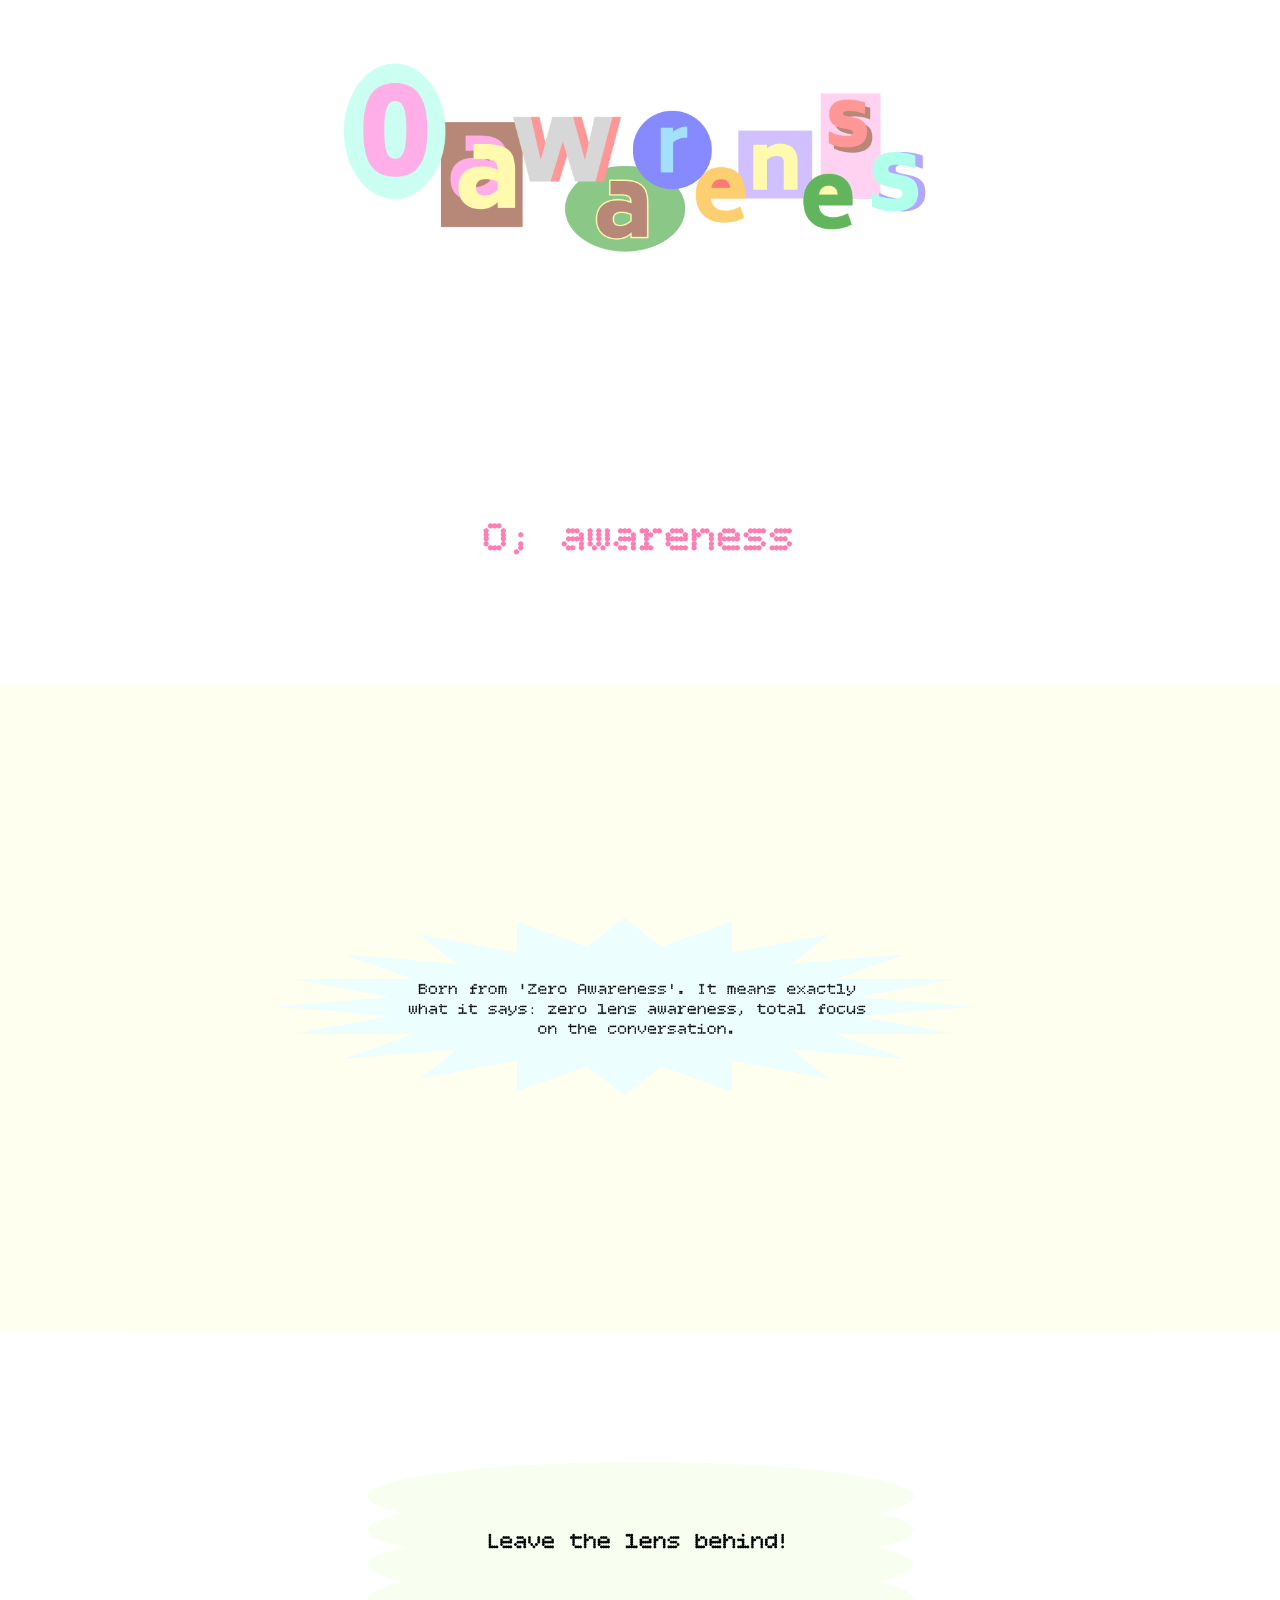
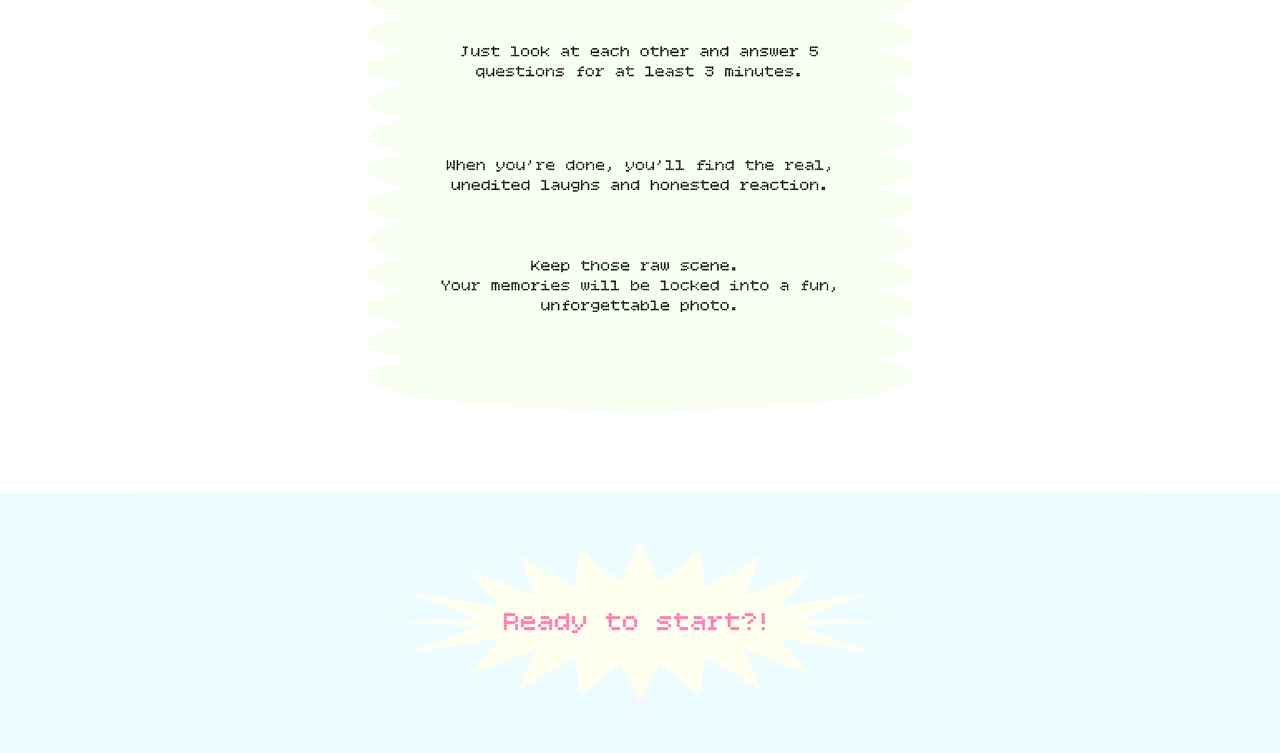
<file: index.html>
<!DOCTYPE html>
<html>
<head>
    <meta charset="utf-8">
    <meta name="viewport" content="width=device-width, initial-scale=1">
    <title>P2_0awareness</title>
    <link rel="stylesheet" type="text/css" href="style.css">
</head>
<body class="index-page-body">
    <main class="index-page">
        <section class="index-section index-hero-section">
            <div class="index-inner">
                <div class="hero-art" role="img" aria-label="0awareness 타이틀 그래픽"></div>
                <div class="hero-title accent-bitcount">0; awareness</div>
            </div>
        </section>

        <section class="index-section index-cream-section">
            <img src="1-2.png" alt="Zero Awareness 소개" class="index-img">
        </section>

        <section class="index-section index-white-section">
            <img src="1-3.png" alt="Leave the lens behind 설명" class="index-img">
        </section>

        <section class="index-section index-ready-section">
            <a href="second.html" class="ready-start-link blink-target accent-bitcount">Ready to start?!</a>
        </section>
    </main>
</body>
</html>
</file>
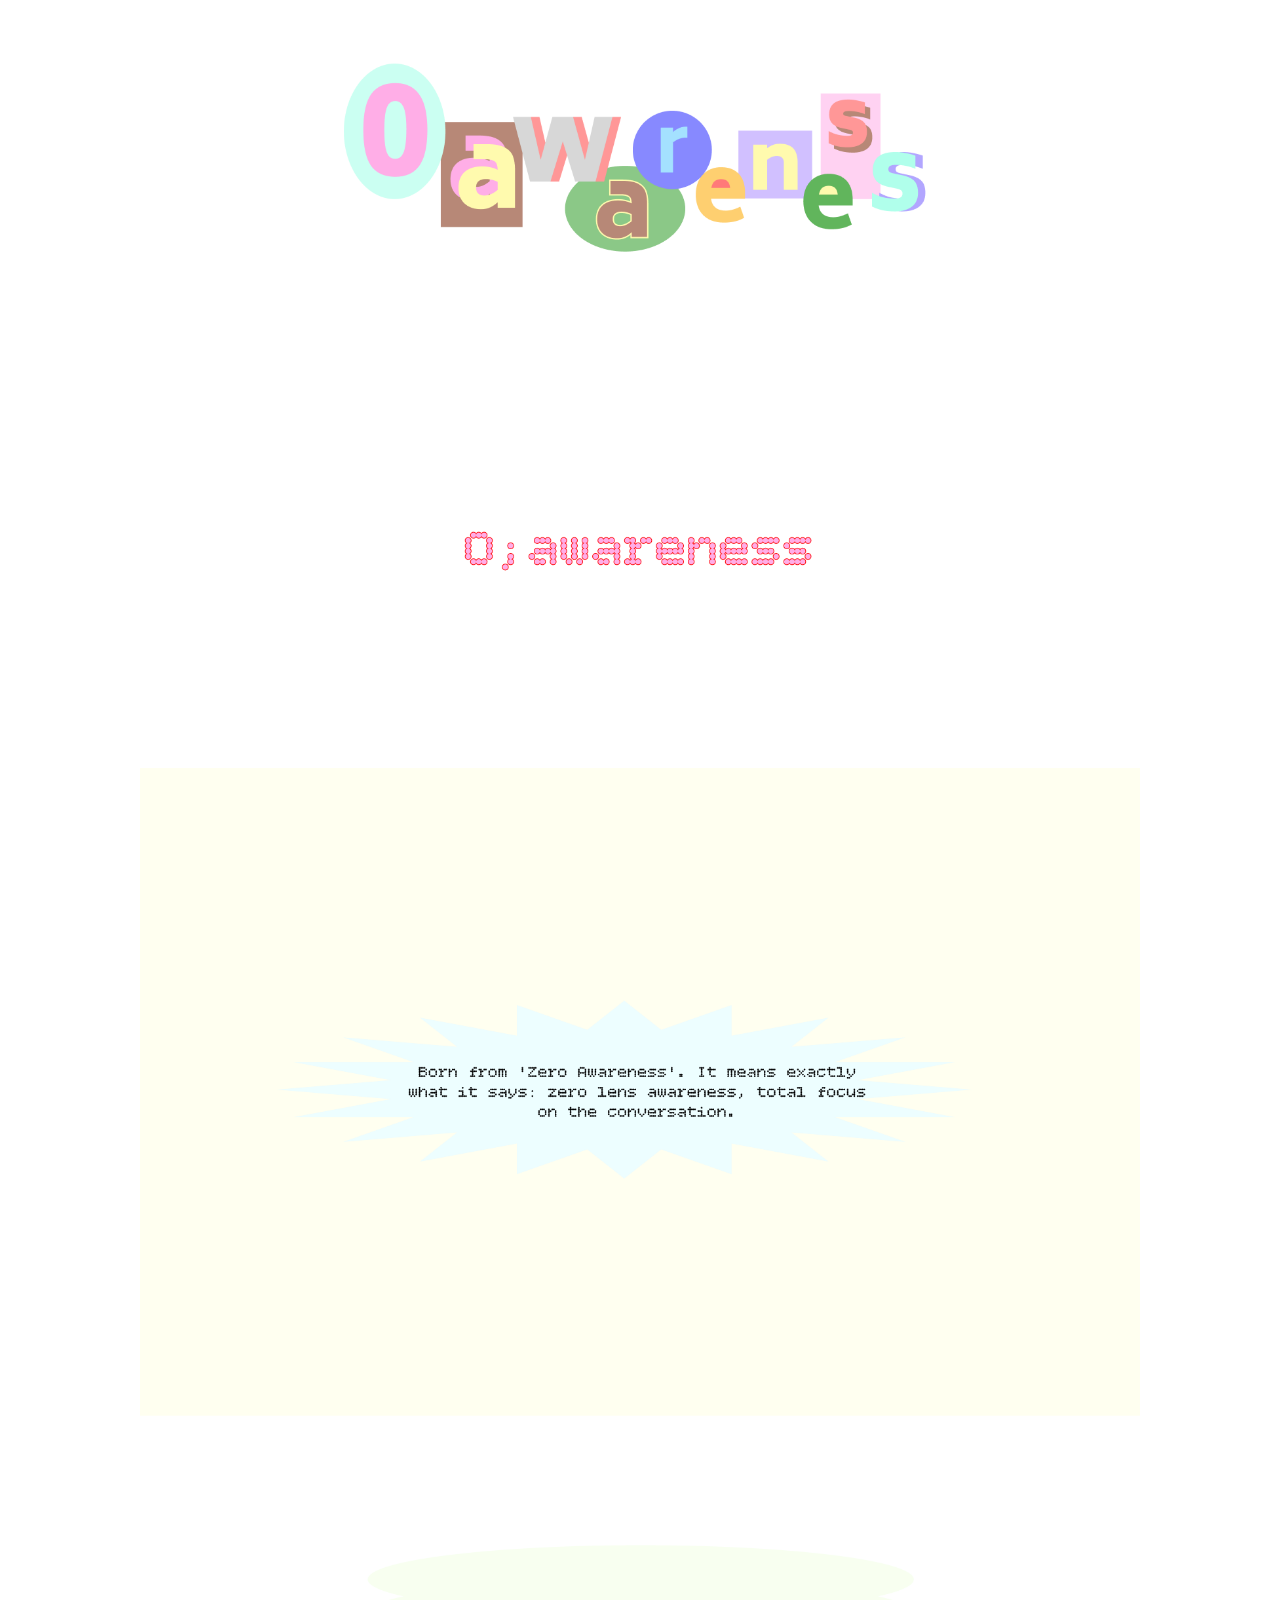
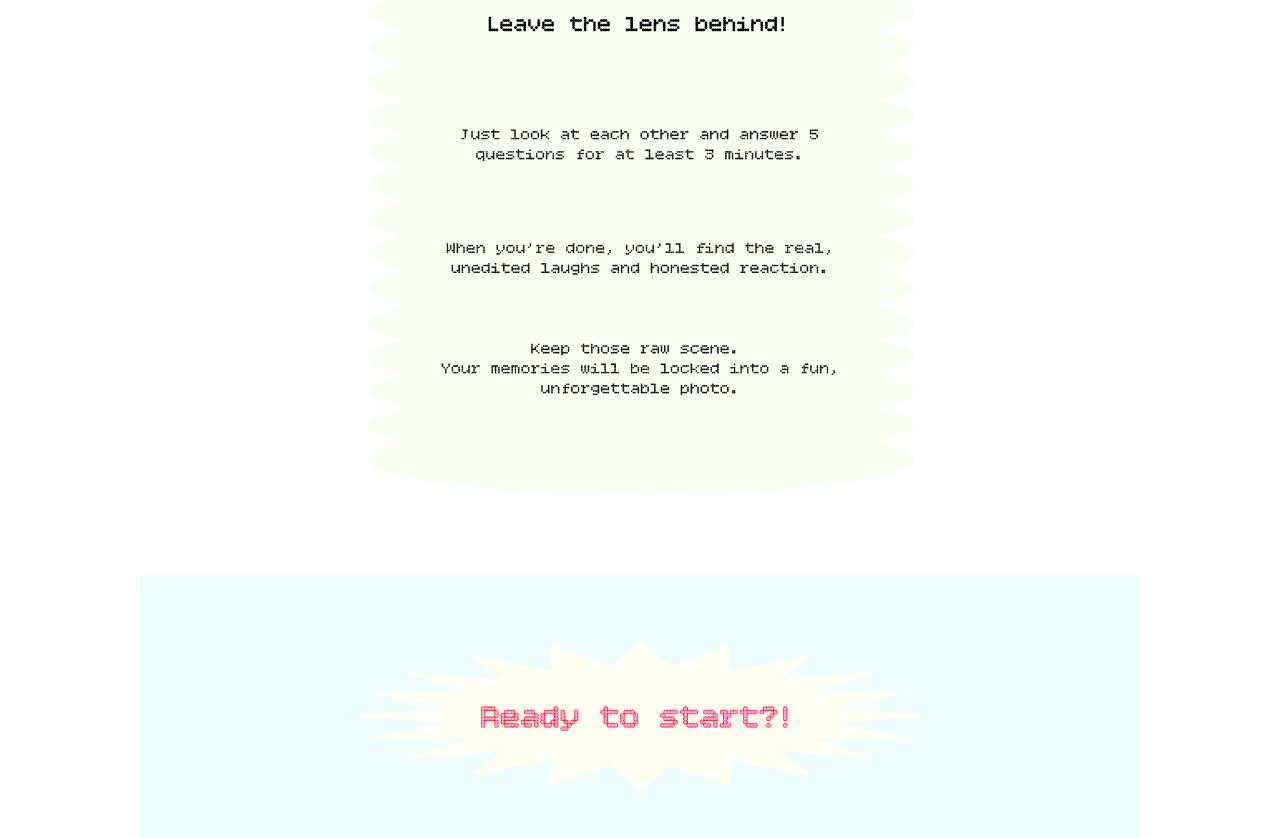
<file: first.html>
<!DOCTYPE html>
<html>
<head>
    <meta charset="utf-8">
    <meta name="viewport" content="width=device-width, initial-scale=1">
    <title>Assignment3</title>
    <link rel="stylesheet" type="text/css" href="style.css">
</head>
<body>
    <div class="scroll-container">
        <img src="1-1.png" alt="0; awareness 타이틀">
        <img src="1-2.png" alt="Zero Awareness 소개">
        <img src="1-3.png" alt="Leave the lens behind 설명">

        <a href="second.html">
            <img src="1-4.png" alt="Ready to start" class="blink-target">
        </a>
    </div>
</body>
</html>
</file>
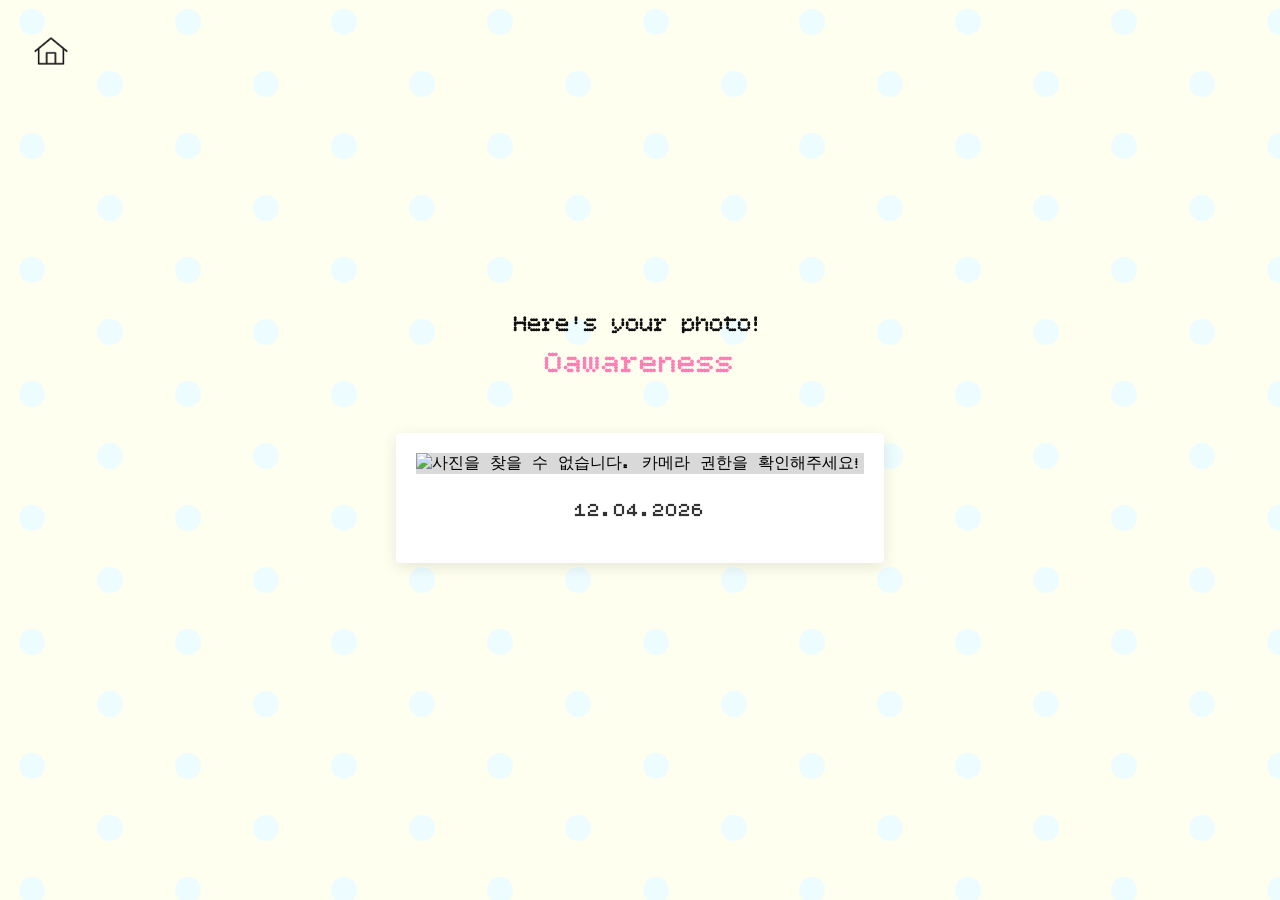
<file: fourth.html>
<!DOCTYPE html>
<html>
<head>
    <meta charset="utf-8">
    <meta name="viewport" content="width=device-width, initial-scale=1">
    <title>Fourth Page - Result</title>
    <link rel="stylesheet" type="text/css" href="style.css">
    <style>

        .fourth-page {
            display: flex;
            flex-direction: column;
            align-items: center;
            justify-content: center;
            min-height: 100vh;
            padding: 40px 20px 70px;
            position: relative; /* 홈 버튼의 기준점 */
            width: 100%;
            box-sizing: border-box;
            background-color: transparent;
        }

        .home-btn-wrapper {
            --home-btn-size: clamp(46px, 7vw, 70px);
            --home-btn-move-up: clamp(-34px, -3.5vw, -22px);
            --home-btn-move-left: clamp(-16px, -1.7vw, -10px);
            position: fixed;
            top: clamp(16px, 4vw, 50px);
            left: clamp(12px, 2.5vw, 32px);
            transform: translate(var(--home-btn-move-left), var(--home-btn-move-up));
            z-index: 999; /* 화면 최상단으로 강제 고정 */
        }

        .fourth-page .home-btn-wrapper a img.home-btn {
            width: var(--home-btn-size) !important;      
            height: auto !important;
            animation: none !important;
            opacity: 1 !important;  
            display: block !important;
        }

        .title-img {
            width: 800px; /* 너무 크지도 작지도 않게 적당히 강조되는 크기 */
            height: auto;
            margin-bottom: 40px;
        }

        .result-title {
            margin-bottom: 40px;
            text-align: center;
            font-family: 'bitcount', sans-serif;
            font-size: 24px;
            line-height: 1.6;
            color: #111;
        }

        .result-logo {
            display: block;
            color: #FF7EB4;
            -webkit-text-fill-color: #FF7EB4;
            font-family: 'bitcount', sans-serif;
            font-size: 31px;
            line-height: 1.2;
        }

        /* 폴라로이드 프레임 스타일 */
        .polaroid-frame {
            background-color: white;
            padding: 20px 20px 40px 20px;
            box-shadow: 0px 4px 15px rgba(0, 0, 0, 0.1);
            border-radius: 4px;
            display: flex;
            flex-direction: column;
            align-items: center;
            position: relative; 
            margin-top: 10px;
        }

        .captured-photo {
            width: 450px;  /* 원래 600px에서 450px로 축소하여 균형을 맞춤 */
            height: 300px; /* 가로 세로 비율 유지 */
            background-color: #d9d9d9;
            object-fit: cover;
            display: block;
        }

        .polaroid-actions {
            position: absolute;
            top: -30px; 
            right: 0;
            display: flex;
            gap: 12px;
            align-items: center;
            z-index: 995;
        }

        #download-link,
        #share-button {
            width: 20px; 
            height: 20px;
            display: block;
        }

        #share-button {
            border: none;
            padding: 0;
            background: transparent;
        }

        .fourth-page .polaroid-frame .polaroid-actions img {
            width: 100% !important;
            height: auto !important;
            animation: none !important;  
            opacity: 1 !important;       
            cursor: pointer !important;
        }

        .share-message {
            position: fixed;
            left: 50%;
            bottom: 34px;
            transform: translateX(-50%);
            max-width: min(420px, calc(100vw - 40px));
            padding: 14px 18px;
            border-radius: 8px;
            background-color: white;
            box-shadow: 0 4px 16px rgba(0, 0, 0, 0.16);
            color: #111;
            font-family: 'bitcount', sans-serif;
            font-size: 13px;
            line-height: 1.45;
            text-align: center;
            z-index: 1000;
        }

        .share-message.hidden {
            display: none;
        }

        /* 폴라로이드 하단 날짜 텍스트 스타일 */
        .date-text {
            margin-top: 25px;
            font-size: 20px; /* 사진 크기에 맞춰 폰트 사이즈도 살짝 조절 */
            color: #333;
            letter-spacing: 1px;
            font-family: 'bitcount', sans-serif;
        }
    </style>
</head>
<body class="fourth-page-body">

    <div class="scroll-container fourth-page">
        
        <div class="home-btn-wrapper">
            <a href="index.html">
                <img src="homebutton.png" alt="Home" class="home-btn">
            </a>
        </div>

        <div class="result-title">
            <div>Here's your photo!</div>
            <div class="result-logo accent-bitcount">0awareness</div>
        </div>

        <div class="polaroid-frame">
            
            <div class="polaroid-actions">
                <button id="share-button" type="button" aria-label="Share photo">
                    <img src="export.png" alt="Share" class="share-btn">
                </button>

                <a id="download-link" download="awareness_memory.png">
                    <img src="download.png" alt="Download" class="download-btn">
                </a>
            </div>

            <img id="result-image" class="captured-photo" alt="No photo captured">

            <div id="today-date" class="date-text">MM.DD.YYYY</div>
        </div>

    </div>

    <div id="share-message" class="share-message hidden" role="status" aria-live="polite"></div>

    <script>
        window.addEventListener('DOMContentLoaded', () => {
            /* ========================================================
               [기능 1] 3번째 페이지에서 몰래 찍은 사진 불러오기 & 다운로드 연결
            ======================================================== */
            const savedPhoto = sessionStorage.getItem('myCapturedPhoto');
            const imageElement = document.getElementById('result-image');
            const downloadLink = document.getElementById('download-link');
            const shareButton = document.getElementById('share-button');
            const shareMessage = document.getElementById('share-message');

            if (savedPhoto) {
                imageElement.src = savedPhoto;
                downloadLink.href = savedPhoto;
            } else {
                imageElement.alt = "사진을 찾을 수 없습니다. 카메라 권한을 확인해주세요!";
                if(downloadLink) downloadLink.style.display = 'none'; 
                if(shareButton) shareButton.style.display = 'none'; 
            }

            /* ========================================================
               [기능 2] 오늘 날짜 자동으로 구해서 넣기 (MM.DD.YYYY 형식)
            ======================================================== */
            const now = new Date();
            
            const month = String(now.getMonth() + 1).padStart(2, '0'); 
            const date = String(now.getDate()).padStart(2, '0');
            const year = now.getFullYear(); 

            const formattedDate = `${month}.${date}.${year}`;

            document.getElementById('today-date').innerText = formattedDate;

            function showShareMessage(message) {
                shareMessage.innerText = message;
                shareMessage.classList.remove('hidden');

                setTimeout(() => {
                    shareMessage.classList.add('hidden');
                }, 4200);
            }

            function dataUrlToFile(dataUrl, fileName) {
                const parts = dataUrl.split(',');
                const mimeMatch = parts[0].match(/:(.*?);/);
                const mimeType = mimeMatch ? mimeMatch[1] : 'image/png';
                const binaryString = atob(parts[1]);
                const bytes = new Uint8Array(binaryString.length);

                for (let i = 0; i < binaryString.length; i++) {
                    bytes[i] = binaryString.charCodeAt(i);
                }

                return new File([bytes], fileName, { type: mimeType });
            }

            async function shareCapturedPhoto() {
                if (!savedPhoto) {
                    showShareMessage('공유할 사진을 찾을 수 없어요. 카메라 권한을 확인해주세요.');
                    return;
                }

                if (!navigator.share) {
                    showShareMessage('이 브라우저에서는 바로 공유가 어려워요. 다운로드 버튼으로 저장한 뒤 공유해주세요.');
                    return;
                }

                const photoFile = dataUrlToFile(savedPhoto, 'awareness_memory.png');
                const shareData = {
                    title: '0awareness',
                    text: "Here's your 0awareness photo!",
                    files: [photoFile]
                };

                if (navigator.canShare && !navigator.canShare({ files: [photoFile] })) {
                    showShareMessage('이 브라우저에서는 사진 파일 공유가 지원되지 않아요. 다운로드 버튼으로 저장한 뒤 공유해주세요.');
                    return;
                }

                try {
                    await navigator.share(shareData);
                } catch (error) {
                    if (error.name !== 'AbortError') {
                        showShareMessage('공유창을 열 수 없어요. 다운로드 버튼으로 저장한 뒤 공유해주세요.');
                    }
                }
            }

            shareButton.addEventListener('click', shareCapturedPhoto);
        });
    </script>
</body>
</html>
</file>
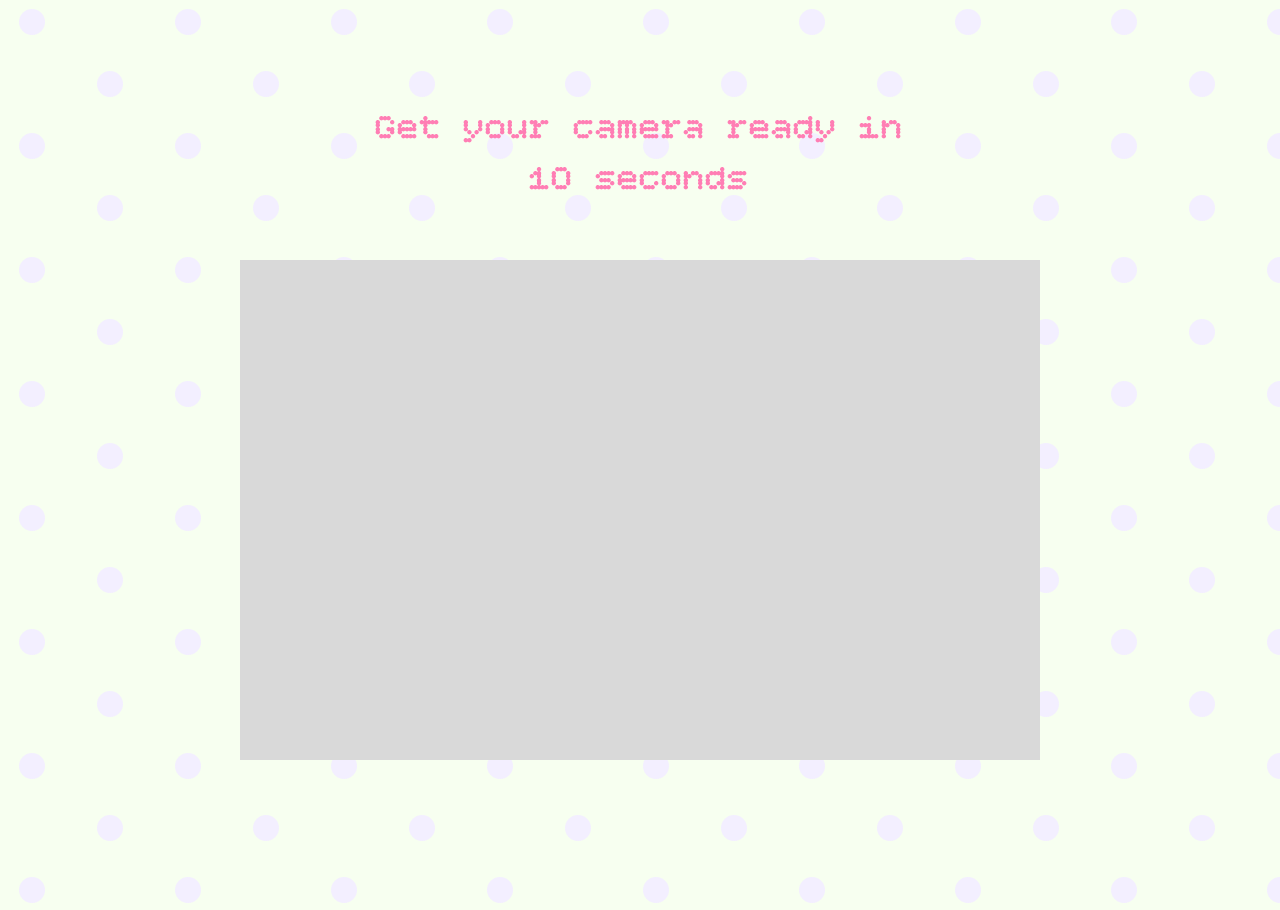
<file: second.html>
<!DOCTYPE html>
<html>
<head>
    <meta charset="utf-8">
    <meta name="viewport" content="width=device-width, initial-scale=1">
    <title>Second Page</title>
    <link rel="stylesheet" type="text/css" href="style.css">
</head>
<body class="second-page-body">
    <div class="scroll-container camera-page">
        <div class="camera-title">
            <div>Get your camera ready in</div>
            <div>10 seconds</div>
        </div>
        
        <div class="camera-box">
            <video id="webcam" autoplay playsinline></video>
        </div>
    </div>

    <script>
        async function startWebcam() {
            try {
                const stream = await navigator.mediaDevices.getUserMedia({ video: true, audio: false });
                const videoElement = document.getElementById('webcam');
                
                videoElement.srcObject = stream;
            } catch (error) {
                console.error("웹캠을 켜는 데 실패했습니다:", error);
                alert("카메라 권한을 허용해주셔야 웹캠 화면을 볼 수 있습니다.");
            }
        }

       window.addEventListener('DOMContentLoaded', () => {
            startWebcam();

          
            setTimeout(() => {
                window.location.href = "third.html";
            }, 10000);
        });
    </script>
</body>
</html>
</file>
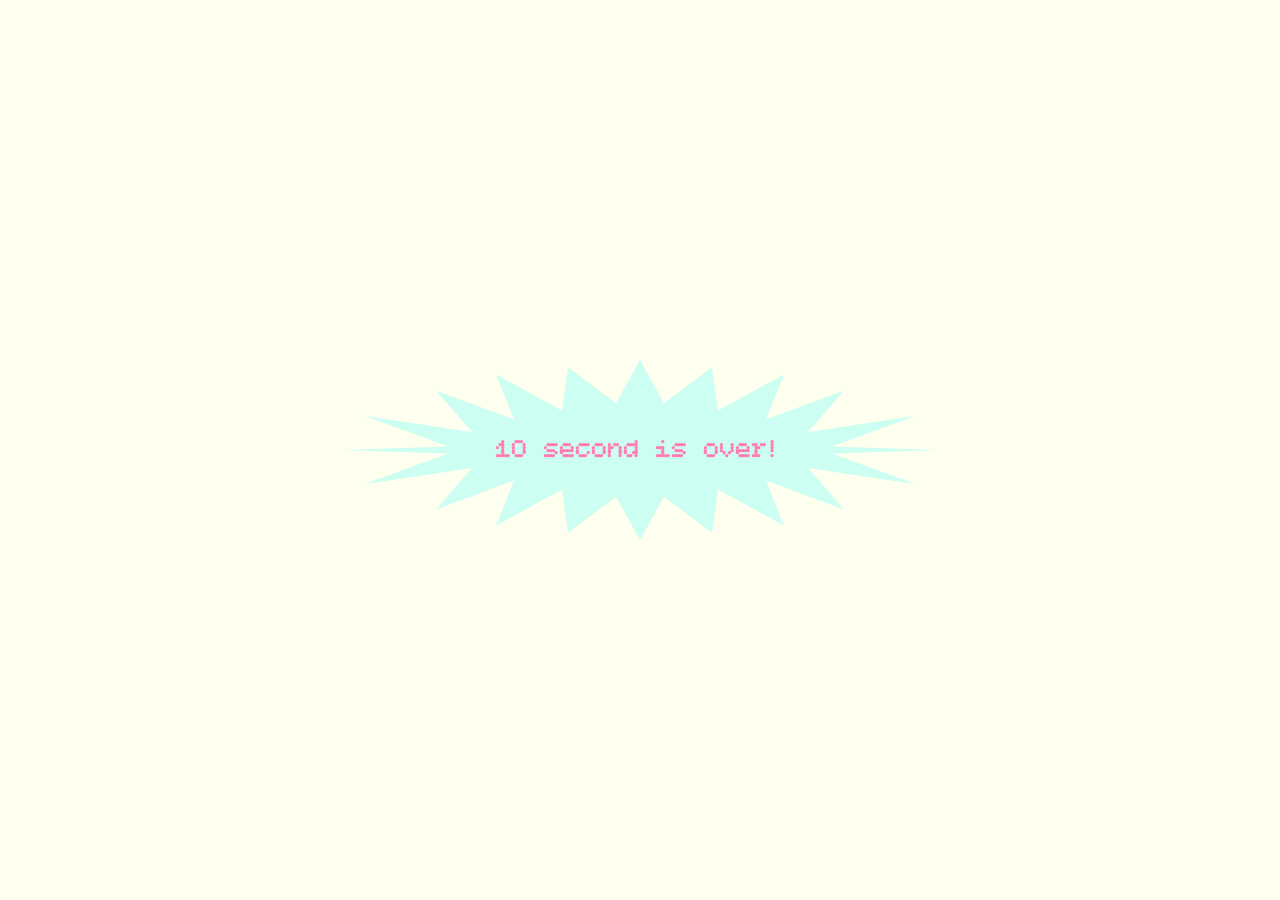
<file: third.html>
<!DOCTYPE html>
<html>
<head>
    <meta charset="utf-8">
    <meta name="viewport" content="width=device-width, initial-scale=1">
    <title>Third Page</title>
    <link rel="stylesheet" type="text/css" href="style.css">
</head>
<body class="third-page-body">

    <div class="scroll-container third-page-flow">
        <section id="over-screen" class="third-stage over-stage">
            <div class="over-burst">10 second is over!</div>
        </section>

        <section id="questions-screen" class="third-stage question-stage hidden">
            <div class="question-heading">
                <div>Waiting for photo,</div>
                <div>Let's talk about these</div>
                <div class="question-heading-point">5 Questions</div>
            </div>

            <div class="question-container">
                <div class="question-box">
                    <div id="question-count">1/5</div>
                    
                    <button id="prev-arrow" class="question-arrow" type="button" aria-label="Previous question">&lt;</button>
                    <div id="question-text"></div>
                    <button id="next-arrow" class="question-arrow" type="button" aria-label="Next question">&gt;</button>
                </div>
            </div>
        </section>

        <section id="finish-screen" class="third-stage question-stage finish-stage hidden">
            <div class="question-heading">
                <div>Waiting for photo,</div>
                <div>Let's talk about these</div>
                <div class="question-heading-point">5 Questions</div>
            </div>

            <div class="finish-box">
                <div class="finish-copy">
                    <div>That was last question!</div>
                    <div>Did you talk long enough,</div>
                    <div>for at least 3 minutes?</div>
                </div>

                <a href="fourth.html" class="check-photo-link">Check photo!</a>
            </div>
        </section>
    </div>

    <video id="hidden-webcam" autoplay playsinline style="display:none;"></video>
    <canvas id="photo-canvas" style="display:none;"></canvas>

    <script>
        const allQuestions = [
            "What is something that made you laugh out loud recently?",
            "What was your very first impression of me today?",
            "If you had to live without a smartphone for a week, what would you do?",
            "What is the most memorable trip or moment you've ever had?",
            "What is your absolute favorite way to waste time these days?",
            "What song or artist have you been listening to on repeat lately?",
            "What was the most delicious thing you ate this past week?",
            "What is a hobby or skill you’ve always wanted to try but haven't yet?",
            "What is a small core memory from your childhood that you still think of?",
            "If you could teleport to any place for just one hour, where would you go?",
            "If you could perfectly master any language instantly, what would it be?",
            "What is your ultimate favorite spot on campus to hide or relax?",
            "If you could completely erase one assignment or exam from this semester, which one would it be?",
            "What is the biggest difference between your high school self and university self?"
        ];

        let currentQuestions = [];
        let currentIndex = 0;
        let questionStartTime = 0;
        let waitingForTalkTime = false;
        let talkTimerId;
        const minimumTalkTime = 180000;
        const talkMoreMessage = "Have you talked for at least 3 minutes? Let's chat a little more!";
        const overScreen = document.getElementById('over-screen');
        const questionsScreen = document.getElementById('questions-screen');
        const finishScreen = document.getElementById('finish-screen');
        const prevArrow = document.getElementById('prev-arrow');
        const nextArrow = document.getElementById('next-arrow');

        // 질문 무작위로 섞어서 5개만 고르는 함수
        function shuffleQuestions() {
            const shuffled = [...allQuestions].sort(() => 0.5 - Math.random());
            currentQuestions = shuffled.slice(0, 5);
        }

        // 화면에 질문을 업데이트하는 함수
        function updateQuestion() {
            document.getElementById('question-count').innerText = `${currentIndex + 1}/5`;
            document.getElementById('question-text').innerText = currentQuestions[currentIndex];
            prevArrow.disabled = currentIndex === 0;
            nextArrow.setAttribute('aria-label', currentIndex === 4 ? 'Finish questions' : 'Next question');
        }

        function showQuestionScreen() {
            overScreen.classList.add('is-fading-out');

            setTimeout(() => {
                overScreen.classList.add('hidden');
                questionsScreen.classList.remove('hidden');
                questionStartTime = Date.now();
            }, 400);
        }

        function showFinishScreen() {
            waitingForTalkTime = false;
            clearTimeout(talkTimerId);
            questionsScreen.classList.add('hidden');
            finishScreen.classList.remove('hidden');
        }

        function getRemainingTalkTime() {
            return Math.max(0, minimumTalkTime - (Date.now() - questionStartTime));
        }

        function waitUntilTalkTimeIsReady() {
            clearTimeout(talkTimerId);
            talkTimerId = setTimeout(() => {
                if (waitingForTalkTime && currentIndex === 4) {
                    showFinishScreen();
                }
            }, getRemainingTalkTime());
        }

        function tryToFinishQuestions() {
            if (getRemainingTalkTime() > 0) {
                waitingForTalkTime = true;
                alert(talkMoreMessage);
                waitUntilTalkTimeIsReady();
                return;
            }

            showFinishScreen();
        }

        // 왼쪽 화살표 클릭 이벤트
        prevArrow.addEventListener('click', () => {
            if (currentIndex > 0) {
                currentIndex--;
                updateQuestion();
            }
        });

        // 오른쪽 화살표 클릭 이벤트
        nextArrow.addEventListener('click', () => {
            if (currentIndex < 4) {
                currentIndex++;
                updateQuestion();
            } else {
                tryToFinishQuestions();
            }
        });


        /* ========================================================
           [기능 2] 배경에서 몰래 웹캠 켜기 및 랜덤 사진 촬영
        ======================================================== */
        async function setupHiddenWebcam() {
            try {
                const stream = await navigator.mediaDevices.getUserMedia({ video: true, audio: false });
                const videoElement = document.getElementById('hidden-webcam');
                videoElement.srcObject = stream;

                // 30초 ~ 3분 사이 랜덤 타이머
                const minTime = 30000;  
                const maxTime = 180000; 
                const randomDelay = Math.floor(Math.random() * (maxTime - minTime + 1)) + minTime;

                console.log(`${randomDelay / 1000}초 뒤에 사진이 촬영됩니다.`);

                setTimeout(takeHiddenPhoto, randomDelay);

            } catch (error) {
                console.error("카메라를 가져오지 못했습니다:", error);
            }
        }

        function takeHiddenPhoto() {
            const video = document.getElementById('hidden-webcam');
            const canvas = document.getElementById('photo-canvas');
            const context = canvas.getContext('2d');

            canvas.width = video.videoWidth;
            canvas.height = video.videoHeight;

            context.translate(canvas.width, 0);
            context.scale(-1, 1);

            context.drawImage(video, 0, 0, canvas.width, canvas.height);

            const imageData = canvas.toDataURL('image/png');
            sessionStorage.setItem('myCapturedPhoto', imageData);
            console.log("사진 촬영 및 임시 저장 완료!");

            const stream = video.srcObject;
            if (stream) {
                stream.getTracks().forEach(track => track.stop());
            }
        }

        // 페이지 시작 시 작동
        window.addEventListener('DOMContentLoaded', () => {
            shuffleQuestions();     // 1. 질문 랜덤 섞기
            updateQuestion();       // 2. 첫 질문 보여주기
            setupHiddenWebcam();    // 3. 몰래 카메라 대기
            setTimeout(showQuestionScreen, 2000); // 4. 10초 종료 화면을 2초 보여준 뒤 질문 화면으로 이동
        });
    </script>
</body>
</html>
</file>
<file: style.css>
body {
    margin: 0;
    padding: 0;
    background-color: #ffffff;
    display: flex;
    justify-content: center;
    font-family: 'bitcount', sans-serif;
    min-height: 100vh;
}

body.second-page-body {
    background-color: #F7FFF0;
    background-image:
        radial-gradient(circle, #F3EFFF 0 12.5px, transparent 13.5px),
        radial-gradient(circle, #F3EFFF 0 12.5px, transparent 13.5px);
    background-size: 156px 124px;
    background-position: 32px 22px, 110px 84px;
    background-repeat: repeat;
}

body.third-page-body,
body.fourth-page-body {
    background-color: #FFFFF0;
}

body.fourth-page-body {
    background-image:
        radial-gradient(circle, #EDFDFF 0 12.5px, transparent 13.5px),
        radial-gradient(circle, #EDFDFF 0 12.5px, transparent 13.5px);
    background-size: 156px 124px;
    background-position: 32px 22px, 110px 84px;
    background-repeat: repeat;
}

body.index-page-body {
    display: block;
    background-color: #ffffff;
}

@font-face {
    font-family: 'bitcount'; /* 내가 지어준 폰트 이름 */
    src: url('Bitcount_Grid_Single/BitcountGridSingle-Medium.ttf') format('truetype');
    font-weight: normal;
    font-style: normal;
    font-display: swap;
}

.scroll-container {
    width: 100%;
    max-width: 1000px;
    display: flex;
    flex-direction: column;
}

.index-page {
    width: 100%;
    display: flex;
    flex-direction: column;
}

.index-section {
    width: 100%;
    display: flex;
    justify-content: center;
}

.index-inner,
.index-img {
    width: 100%;
    max-width: 1000px;
}

.index-hero-section,
.index-white-section {
    background-color: #ffffff;
}

.index-cream-section {
    background-color: #FFFFF0;
}

.index-ready-section {
    min-height: 260px;
    align-items: center;
    background-color: #EDFDFF;
}

.hero-art {
    width: 100%;
    aspect-ratio: 1526 / 760;
    background-image: url('1-1.png');
    background-position: top center;
    background-repeat: no-repeat;
    background-size: 100% auto;
}

.hero-title {
    margin: 16px 0 120px;
    text-align: center;
    font-family: 'bitcount', sans-serif;
    font-size: 43px;
}

.ready-start-link {
    width: min(500px, 78vw);
    min-height: 158px;
    display: flex;
    align-items: center;
    justify-content: center;
    box-sizing: border-box;
    padding: 34px 72px;
    text-align: center;
    text-decoration: none;
    background-color: #FFFFF0;
    font-family: 'bitcount', sans-serif;
    font-size: 28px;
    clip-path: polygon(50% 0%, 54% 24%, 62% 4%, 63% 28%, 74% 8%, 71% 33%, 84% 17%, 78% 40%, 96% 31%, 82% 48%, 100% 50%, 82% 52%, 96% 69%, 78% 60%, 84% 83%, 71% 67%, 74% 92%, 63% 72%, 62% 96%, 54% 76%, 50% 100%, 46% 76%, 38% 96%, 37% 72%, 26% 92%, 29% 67%, 16% 83%, 22% 60%, 4% 69%, 18% 52%, 0% 50%, 18% 48%, 4% 31%, 22% 40%, 16% 17%, 29% 33%, 26% 8%, 37% 28%, 38% 4%, 46% 24%);
}

.accent-bitcount,
.camera-title,
.over-burst,
.question-heading-point,
.check-photo-link {
    color: #FF7EB4;
    -webkit-text-fill-color: #FF7EB4;
}

/* 3. 이미지 스타일 설정 */
.scroll-container img {
    width: 100%;       
    height: auto;      
    display: block;  
}

.blink-target {
    cursor: pointer;
    
    animation-name: blink;
    animation-duration: 1.5s;
    animation-iteration-count: infinite;
    animation-timing-function: ease-in-out;
}

@keyframes blink {
    0% {
        opacity: 1;
    }
    50% {
        opacity: 0.2;
    }
    100% {
        opacity: 1;
    }
}


.camera-page {
    display: flex;
    flex-direction: column;
    align-items: center;
    min-height: 100vh;
    box-sizing: border-box;
    padding-top: 50px;
    background-color: transparent;
}

.title-text {
    width: 80%;
    margin-bottom: 40px;
}

.camera-title {
    width: min(760px, 86vw);
    margin: 54px 0 54px;
    text-align: center;
    font-family: 'bitcount', sans-serif;
    font-size: 36px;
    line-height: 1.42;
}

/* 디자인하신 회색 상자 크기 구현 */
.camera-box {
    width: 800px; 
    height: 500px;
    background-color: #d9d9d9;
    border-radius: 0px;
    overflow: hidden; 
    margin-bottom: 150px;
}

/* 실제 웹캠 비디오 스타일 */
#webcam {
    width: 100%;
    height: 100%;
    object-fit: cover;
    transform: rotateY(180deg);
}

.third-page,
.third-page-flow {
    display: flex;
    flex-direction: column;
    align-items: center;
    background-color: #FFFFF0;
}

.sub-text {
    width: 60%;
    margin: 20px 0;
}

.hidden {
    display: none !important;
}

.third-stage {
    width: 100%;
    min-height: 100vh;
    box-sizing: border-box;
    background-color: #FFFFF0;
}

.over-stage {
    display: flex;
    align-items: center;
    justify-content: center;
    transition: opacity 0.4s ease;
}

.over-stage.is-fading-out {
    opacity: 0;
}

.over-burst {
    width: min(600px, 84vw);
    min-height: 180px;
    display: flex;
    align-items: center;
    justify-content: center;
    box-sizing: border-box;
    padding: 40px 88px;
    background-color: #CCFFF1;
    clip-path: polygon(50% 0%, 54% 24%, 62% 4%, 63% 28%, 74% 8%, 71% 33%, 84% 17%, 78% 40%, 96% 31%, 82% 48%, 100% 50%, 82% 52%, 96% 69%, 78% 60%, 84% 83%, 71% 67%, 74% 92%, 63% 72%, 62% 96%, 54% 76%, 50% 100%, 46% 76%, 38% 96%, 37% 72%, 26% 92%, 29% 67%, 16% 83%, 22% 60%, 4% 69%, 18% 52%, 0% 50%, 18% 48%, 4% 31%, 22% 40%, 16% 17%, 29% 33%, 26% 8%, 37% 28%, 38% 4%, 46% 24%);
    font-family: 'bitcount', sans-serif;
    font-size: 27px;
    text-align: center;
}

.question-stage {
    display: flex;
    flex-direction: column;
    align-items: center;
    justify-content: center;
    gap: 34px;
    padding: 40px 20px;
    animation: pageFadeIn 0.45s ease;
}

.question-heading {
    margin-bottom: 0;
    text-align: center;
    font-family: 'bitcount', sans-serif;
    font-size: 19px;
    line-height: 1.45;
    color: #111;
}

.question-heading-point {
    margin-top: 10px;
    font-size: 31px;
}

@keyframes pageFadeIn {
    from {
        opacity: 0;
        transform: translateY(8px);
    }
    to {
        opacity: 1;
        transform: translateY(0);
    }
}

/* 하늘색 질문 상자 스타일 */
.question-container {
    width: 100%;
    display: flex;
    justify-content: center;
    margin-bottom: 0;
}

.question-box {
    width: min(560px, 82vw);          /* 하늘색 상자 가로 크기 */
    min-height: 300px;         /* 하늘색 상자 세로 크기 */
    background-color: #EDFDFF; /* 하늘색 상자 배경 */
    border-radius: 22px;   /* 둥근 모서리 */
    position: relative;    /* 안의 요소들 배치를 고정하기 위함 */
    padding: 60px 86px 46px;
    box-sizing: border-box;
    display: flex;
    flex-direction: column;
    justify-content: center;
    align-items: center;
    font-family: 'bitcount', sans-serif;
}

/* 1/5 숫자 표시 위치 */
#question-count {
    position: absolute;
    top: 24px;
    right: 68px;
    font-weight: bold;
    font-size: 16px;
    color: #333;
}

/* 질문 텍스트 스타일 */
#question-text {
    width: 100%;
    min-height: 96px;
    display: flex;
    align-items: center;
    justify-content: center;
    text-align: center;
    font-size: 19px;
    line-height: 1.45;
    color: #000;
    word-break: keep-all; /* 단어 단위로 줄바꿈 */
}

/* 질문 이동 화살표 버튼 위치 및 스타일 */
.question-arrow {
    position: absolute;
    top: 50%;
    width: 44px;
    height: 44px;
    border: none;
    background: transparent;
    transform: translateY(-50%);
    font-family: 'bitcount', sans-serif;
    font-size: 30px;
    font-weight: bold;
    color: #333;
    cursor: pointer;
    user-select: none;
    line-height: 1;
}

#prev-arrow {
    left: 34px;
}

#next-arrow {
    right: 34px;
}

.question-arrow:hover {
    color: #FF7EB4; /* 마우스 올렸을 때 살짝 포인트 컬러로 변경 */
}

.question-arrow:disabled {
    color: #b8b8b8;
    cursor: default;
}

.finish-box {
    width: min(560px, 82vw);
    min-height: 300px;
    padding: 46px 52px 42px;
    box-sizing: border-box;
    border-radius: 22px;
    background-color: #f0eafa;
    display: flex;
    flex-direction: column;
    align-items: center;
    justify-content: center;
    font-family: 'bitcount', sans-serif;
    text-align: center;
}

.finish-copy {
    margin-bottom: 28px;
    font-size: 18px;
    line-height: 1.45;
    color: #111;
}

.check-photo-link {
    width: min(390px, 76vw);
    min-height: 130px;
    display: flex;
    align-items: center;
    justify-content: center;
    box-sizing: border-box;
    padding: 26px 64px;
    text-decoration: none;
    background-color: #fff9ff;
    font-family: 'bitcount', sans-serif;
    font-size: 24px;
    animation: blink 1.5s ease-in-out infinite;
    clip-path: polygon(50% 0%, 54% 24%, 62% 4%, 63% 28%, 74% 8%, 71% 33%, 84% 17%, 78% 40%, 96% 31%, 82% 48%, 100% 50%, 82% 52%, 96% 69%, 78% 60%, 84% 83%, 71% 67%, 74% 92%, 63% 72%, 62% 96%, 54% 76%, 50% 100%, 46% 76%, 38% 96%, 37% 72%, 26% 92%, 29% 67%, 16% 83%, 22% 60%, 4% 69%, 18% 52%, 0% 50%, 18% 48%, 4% 31%, 22% 40%, 16% 17%, 29% 33%, 26% 8%, 37% 28%, 38% 4%, 46% 24%);
}

.check-photo-link:hover {
    -webkit-text-fill-color: #FF7EB4;
    color: #FF7EB4;
}

@media (max-width: 640px) {
    .question-stage {
        gap: 24px;
        padding: 30px 14px;
    }

    .camera-title {
        margin: 44px 0 42px;
        font-size: 25px;
    }

    .hero-title {
        margin: 10px 0 78px;
        font-size: 30px;
    }

    .index-ready-section {
        min-height: 210px;
    }

    .ready-start-link {
        width: min(370px, 84vw);
        min-height: 130px;
        padding: 28px 52px;
        font-size: 21px;
    }

    .question-heading {
        margin-bottom: 24px;
        font-size: 15px;
    }

    .question-heading-point {
        font-size: 24px;
    }

    .question-box,
    .finish-box {
        width: calc(100vw - 32px);
        min-height: 270px;
        border-radius: 18px;
        padding: 58px 58px 38px;
    }

    #question-count {
        right: 54px;
        font-size: 14px;
    }

    #question-text,
    .finish-copy {
        font-size: 15px;
    }

    #prev-arrow {
        left: 16px;
    }

    #next-arrow {
        right: 16px;
    }

    .check-photo-link {
        min-height: 106px;
        padding: 22px 48px;
        font-size: 19px;
    }

    .over-burst {
        width: min(430px, 88vw);
        min-height: 142px;
        padding: 30px 56px;
        font-size: 19px;
    }
}
</file>
